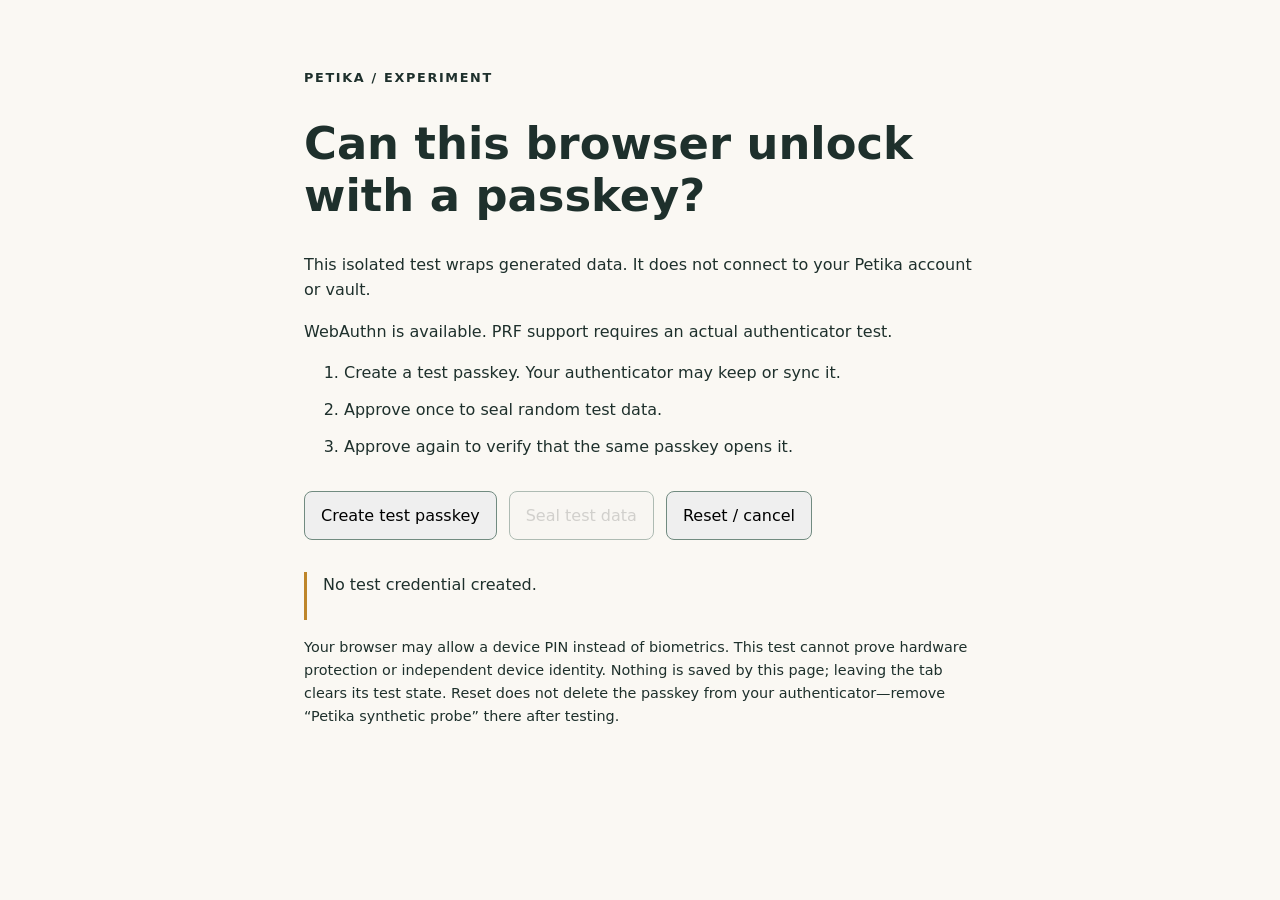
<file: experiments/biometric-unlock/browser/index.html>
<!doctype html>
<html lang="en">
<meta charset="utf-8">
<meta name="viewport" content="width=device-width,initial-scale=1">
<meta http-equiv="Content-Security-Policy" content="default-src 'none'; script-src 'self'; style-src 'self'; connect-src 'none'; form-action 'none'; base-uri 'none'">
<title>Petika • Local unlock experiment</title>
<link rel="stylesheet" href="style.css">
<main>
  <p class="eyebrow">PETIKA / EXPERIMENT</p>
  <h1>Can this browser unlock with a passkey?</h1>
  <p>This isolated test wraps generated data. It does not connect to your Petika account or vault.</p>
  <p id="capability" role="status">Checking browser capabilities…</p>
  <ol>
    <li>Create a test passkey. Your authenticator may keep or sync it.</li>
    <li>Approve once to seal random test data.</li>
    <li>Approve again to verify that the same passkey opens it.</li>
  </ol>
  <div class="actions">
    <button id="create" disabled>Create test passkey</button>
    <button id="run" disabled>Seal test data</button>
    <button id="reset">Reset / cancel</button>
  </div>
  <p id="result" role="status" aria-live="polite">No test credential created.</p>
  <p class="note">Your browser may allow a device PIN instead of biometrics. This test cannot prove
    hardware protection or independent device identity. Nothing is saved by this page;
    leaving the tab clears its test state. Reset does not delete the passkey from your
    authenticator—remove “Petika synthetic probe” there after testing.</p>
</main>
<script type="module" src="ui.mjs"></script>
</html>
</file>
<file: experiments/biometric-unlock/browser/style.css>
:root { font-family: system-ui, sans-serif; color-scheme: light dark; }
body { margin: 0; padding: 2rem 1.25rem; background: light-dark(#faf8f3, #171a19); color: light-dark(#1e302c, #edf4ee); }
main { max-width: 42rem; margin: 4vh auto; }
h1 { font-size: clamp(1.8rem, 5vw, 2.8rem); line-height: 1.15; }
p, li { line-height: 1.6; }
li { margin: .7rem 0; }
.eyebrow { letter-spacing: .13em; font-size: .8rem; font-weight: 650; }
.actions { display: flex; gap: .75rem; flex-wrap: wrap; margin: 2rem 0; }
button { font: inherit; padding: .85rem 1rem; border: 1px solid #718b80; border-radius: .5rem; cursor: pointer; }
button:focus-visible { outline: 3px solid #be862a; outline-offset: 3px; }
button:disabled { opacity: .55; cursor: default; }
#result { border-left: 3px solid #be862a; padding-left: 1rem; min-height: 3rem; }
.note { font-size: .9rem; }
</file>
